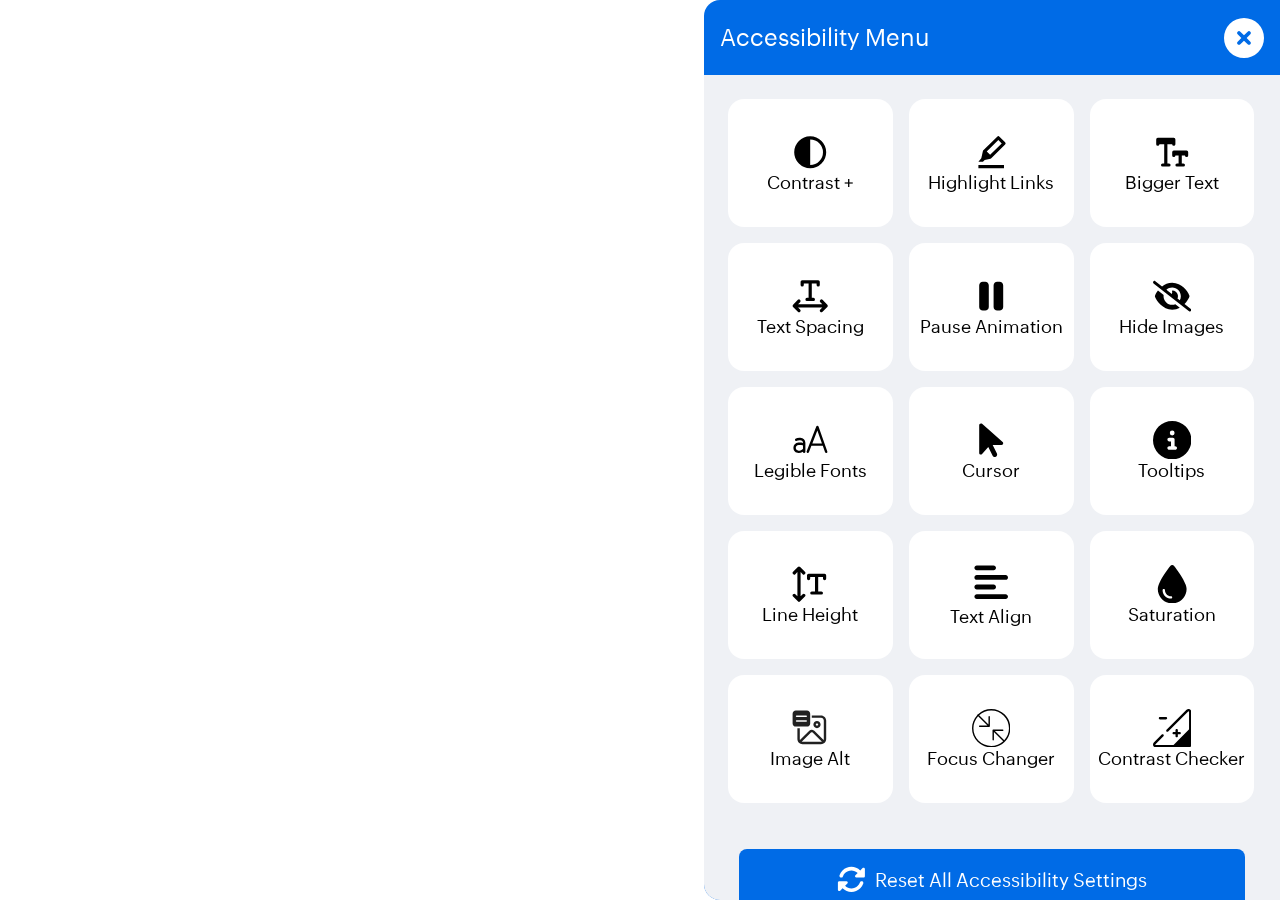
<file: widget-copy.html>
<!DOCTYPE html>
<html lang="en">
  <head>
    <meta charset="UTF-8" />
    <meta name="viewport" content="width=device-width, initial-scale=1.0" />
    <title>Accessibility</title>
    <link rel="stylesheet" href="./styles.css" />
    <link
      rel="stylesheet"
      href="https://fonts.googleapis.com/css2?family=Poppins:wght@400&display=swap"
    />
  </head>
  <body>
    <div class="widget">
      <div class="widget-header">
        <p class="widget-title">Accessibility Menu</p>
        <svg
          id="close-widget"
          xmlns="http://www.w3.org/2000/svg"
          viewBox="0 0 512 512"
        >
          <!--!Font Awesome Free 6.7.2 by @fontawesome - https://fontawesome.com License - https://fontawesome.com/license/free Copyright 2025 Fonticons, Inc.-->
          <path
            d="M256 512A256 256 0 1 0 256 0a256 256 0 1 0 0 512zM175 175c9.4-9.4 24.6-9.4 33.9 0l47 47 47-47c9.4-9.4 24.6-9.4 33.9 0s9.4 24.6 0 33.9l-47 47 47 47c9.4 9.4 9.4 24.6 0 33.9s-24.6 9.4-33.9 0l-47-47-47 47c-9.4 9.4-24.6 9.4-33.9 0s-9.4-24.6 0-33.9l47-47-47-47c-9.4-9.4-9.4-24.6 0-33.9z"
            fill="white"
          />
        </svg>
      </div>

      <div class="main-div">
        <div class="feature" id="contrastChange">
          <svg
            xmlns="http://www.w3.org/2000/svg"
            viewBox="0 0 24 24"
            fill="black"
          >
            <path
              d="M12 2a10 10 0 1 0 10 10A10 10 0 0 0 12 2zm0 18V4a8 8 0 0 1 0 16z"
            />
          </svg>
          <p id="contrastText">Contrast +</p>
        </div>

        <div class="feature" id="highlightLinks">
          <svg
            fill="#000000"
            viewBox="0 0 24 24"
            xmlns="http://www.w3.org/2000/svg"
          >
            <path
              d="m20.707 5.826-3.535-3.533a.999.999 0 0 0-1.408-.006L7.096 10.82a1.01 1.01 0 0 0-.273.488l-1.024 4.437L4 18h2.828l1.142-1.129 3.588-.828c.18-.042.345-.133.477-.262l8.667-8.535a1 1 0 0 0 .005-1.42zm-9.369 7.833-2.121-2.12 7.243-7.131 2.12 2.12-7.242 7.131zM4 20h16v2H4z"
            ></path>
          </svg>
          <p id="highlightText">Highlight Links</p>
        </div>

        <div class="feature" id="biggerText">
          <svg
            viewBox="0 0 24 24"
            fill="none"
            xmlns="http://www.w3.org/2000/svg"
          >
            <g id="SVGRepo_bgCarrier" stroke-width="0"></g>
            <g
              id="SVGRepo_tracerCarrier"
              stroke-linecap="round"
              stroke-linejoin="round"
            ></g>
            <g id="SVGRepo_iconCarrier">
              <path
                d="M8 4V20M17 12V20M6 20H10M15 20H19M13 7V4H3V7M21 14V12H13V14"
                stroke="#000000"
                stroke-width="2"
                stroke-linecap="round"
                stroke-linejoin="round"
              ></path>
            </g>
          </svg>
          <p>Bigger Text</p>
        </div>

        <div class="feature" id="textSpacing">
          <svg
            fill="#000000"
            viewBox="0 0 24 24"
            xmlns="http://www.w3.org/2000/svg"
          >
            <g id="SVGRepo_bgCarrier" stroke-width="0"></g>
            <g
              id="SVGRepo_tracerCarrier"
              stroke-linecap="round"
              stroke-linejoin="round"
            ></g>
            <g id="SVGRepo_iconCarrier">
              <path
                d="M16,5V4H13v9h1a1,1,0,0,1,0,2H10a1,1,0,0,1,0-2h1V4H8V5A1,1,0,0,1,6,5V3A1,1,0,0,1,7,2H17a1,1,0,0,1,1,1V5a1,1,0,0,1-2,0Zm3.707,9.293a1,1,0,0,0-1.414,1.414L19.586,17H4.414l1.293-1.293a1,1,0,0,0-1.414-1.414l-3,3a1,1,0,0,0,0,1.414l3,3a1,1,0,1,0,1.414-1.414L4.414,19H19.586l-1.293,1.293a1,1,0,1,0,1.414,1.414l3-3a1,1,0,0,0,0-1.414Z"
              ></path>
            </g>
          </svg>
          <p id="spacingText">Text Spacing</p>
        </div>

        <div class="feature" id="pauseAnimations">
          <svg xmlns="http://www.w3.org/2000/svg" viewBox="0 0 320 512">
            <path
              d="M48 64C21.5 64 0 85.5 0 112L0 400c0 26.5 21.5 48 48 48l32 0c26.5 0 48-21.5 48-48l0-288c0-26.5-21.5-48-48-48L48 64zm192 0c-26.5 0-48 21.5-48 48l0 288c0 26.5 21.5 48 48 48l32 0c26.5 0 48-21.5 48-48l0-288c0-26.5-21.5-48-48-48l-32 0z"
            />
          </svg>
          <p>Pause Animation</p>
        </div>

        <div class="feature" id="hideImages">
          <svg xmlns="http://www.w3.org/2000/svg" viewBox="0 0 640 512">
            <path
              d="M38.8 5.1C28.4-3.1 13.3-1.2 5.1 9.2S-1.2 34.7 9.2 42.9l592 464c10.4 8.2 25.5 6.3 33.7-4.1s6.3-25.5-4.1-33.7L525.6 386.7c39.6-40.6 66.4-86.1 79.9-118.4c3.3-7.9 3.3-16.7 0-24.6c-14.9-35.7-46.2-87.7-93-131.1C465.5 68.8 400.8 32 320 32c-68.2 0-125 26.3-169.3 60.8L38.8 5.1zM223.1 149.5C248.6 126.2 282.7 112 320 112c79.5 0 144 64.5 144 144c0 24.9-6.3 48.3-17.4 68.7L408 294.5c8.4-19.3 10.6-41.4 4.8-63.3c-11.1-41.5-47.8-69.4-88.6-71.1c-5.8-.2-9.2 6.1-7.4 11.7c2.1 6.4 3.3 13.2 3.3 20.3c0 10.2-2.4 19.8-6.6 28.3l-90.3-70.8zM373 389.9c-16.4 6.5-34.3 10.1-53 10.1c-79.5 0-144-64.5-144-144c0-6.9 .5-13.6 1.4-20.2L83.1 161.5C60.3 191.2 44 220.8 34.5 243.7c-3.3 7.9-3.3 16.7 0 24.6c14.9 35.7 46.2 87.7 93 131.1C174.5 443.2 239.2 480 320 480c47.8 0 89.9-12.9 126.2-32.5L373 389.9z"
            />
          </svg>
          <p>Hide Images</p>
        </div>

        <div class="feature" id="legibleFonts">
          <svg
            viewBox="0 0 24 24"
            fill="none"
            xmlns="http://www.w3.org/2000/svg"
          >
            <g id="SVGRepo_bgCarrier" stroke-width="0"></g>
            <g
              id="SVGRepo_tracerCarrier"
              stroke-linecap="round"
              stroke-linejoin="round"
            ></g>
            <g id="SVGRepo_iconCarrier">
              <path
                d="M16.5106 3.00008C16.8242 3.00452 17.1019 3.20362 17.2068 3.49919L22.7068 18.9992C22.8453 19.3896 22.6411 19.8183 22.2508 19.9568C21.8604 20.0953 21.4317 19.8912 21.2931 19.5008L19.8735 15.5L12.7558 15.5L11.1994 19.5207C11.0499 19.907 10.6155 20.099 10.2292 19.9494C9.84293 19.7999 9.651 19.3655 9.80053 18.9793L15.8005 3.47925C15.9137 3.18678 16.197 2.99563 16.5106 3.00008ZM16.4694 5.90659L13.3364 14L19.3412 14L16.4694 5.90659Z"
              ></path>
              <path
                d="M5.50005 10.5014L5.78725 10.5113C7.74783 10.6088 8.91466 11.7373 8.9955 13.5555L9 13.7604V19.2604C9 19.6401 8.71785 19.9539 8.35177 20.0035L8.25 20.0104C7.8703 20.0104 7.55651 19.7282 7.50685 19.3621L7.5 19.2604L7.49865 19.156C6.51108 19.7214 5.59755 20.0104 4.75 20.0104C2.91158 20.0104 1.5 18.7159 1.5 16.7604C1.5 15.036 2.68843 13.7549 4.6597 13.5158C5.592 13.4028 6.53953 13.4736 7.49853 13.7255C7.4887 12.6184 6.94255 12.0706 5.71275 12.0095C4.75051 11.9616 4.07429 12.0967 3.67825 12.3744C3.33911 12.6123 2.87139 12.5301 2.63357 12.191C2.39576 11.8518 2.47789 11.3841 2.81703 11.1463C3.47484 10.685 4.37072 10.4807 5.50005 10.5014ZM7.499 15.3241L7.19613 15.2338C6.38875 15.0117 5.60483 14.9486 4.8403 15.0413C3.60791 15.1908 3 15.8461 3 16.7967C3 17.8934 3.7124 18.5467 4.75 18.5467C5.43032 18.5467 6.26848 18.2324 7.25129 17.583L7.499 17.4141V15.3241Z"
              ></path>
            </g>
          </svg>
          <p id="legibleText">Legible Fonts</p>
        </div>

        <div class="feature" id="cursorChanger">
          <svg xmlns="http://www.w3.org/2000/svg" viewBox="0 0 320 512">
            <path
              d="M0 55.2L0 426c0 12.2 9.9 22 22 22c6.3 0 12.4-2.7 16.6-7.5L121.2 346l58.1 116.3c7.9 15.8 27.1 22.2 42.9 14.3s22.2-27.1 14.3-42.9L179.8 320l118.1 0c12.2 0 22.1-9.9 22.1-22.1c0-6.3-2.7-12.3-7.4-16.5L38.6 37.9C34.3 34.1 28.9 32 23.2 32C10.4 32 0 42.4 0 55.2z"
            />
          </svg>
          <p id="cursorText">Cursor</p>
        </div>

        <div class="feature" id="toolTip">
          <svg xmlns="http://www.w3.org/2000/svg" viewBox="0 0 512 512">
            <path
              d="M256 512A256 256 0 1 0 256 0a256 256 0 1 0 0 512zM216 336l24 0 0-64-24 0c-13.3 0-24-10.7-24-24s10.7-24 24-24l48 0c13.3 0 24 10.7 24 24l0 88 8 0c13.3 0 24 10.7 24 24s-10.7 24-24 24l-80 0c-13.3 0-24-10.7-24-24s10.7-24 24-24zm40-208a32 32 0 1 1 0 64 32 32 0 1 1 0-64z"
            />
          </svg>
          <p id="cursorText">Tooltips</p>
        </div>

        <div class="feature" id="lineHeight">
          <svg
            fill="#000000"
            viewBox="0 0 24 24"
            xmlns="http://www.w3.org/2000/svg"
          >
            <g id="SVGRepo_bgCarrier" stroke-width="0"></g>
            <g
              id="SVGRepo_tracerCarrier"
              stroke-linecap="round"
              stroke-linejoin="round"
            ></g>
            <g id="SVGRepo_iconCarrier">
              <path
                d="M22,6.5v2a1,1,0,0,1-2,0v-1H17v9h2a1,1,0,0,1,0,2H13a1,1,0,0,1,0-2h2v-9H12v1a1,1,0,0,1-2,0v-2a1,1,0,0,1,1-1H21A1,1,0,0,1,22,6.5ZM7.293,5.707A1,1,0,0,0,8.707,4.293l-3-3a1,1,0,0,0-1.414,0l-3,3A1,1,0,0,0,2.707,5.707L4,4.414V19.586L2.707,18.293a1,1,0,0,0-1.414,1.414l3,3a1,1,0,0,0,1.414,0l3-3a1,1,0,0,0-1.414-1.414L6,19.586V4.414Z"
              ></path>
            </g>
          </svg>
          <p id="lineHeightText">Line Height</p>
        </div>

        <div class="feature" id="alignmentChange">
          <div id="alignmentIcon">
            <svg xmlns="http://www.w3.org/2000/svg" viewBox="0 0 448 512">
              <path
                d="M288 64c0 17.7-14.3 32-32 32L32 96C14.3 96 0 81.7 0 64S14.3 32 32 32l224 0c17.7 0 32 14.3 32 32zm0 256c0 17.7-14.3 32-32 32L32 352c-17.7 0-32-14.3-32-32s14.3-32 32-32l224 0c17.7 0 32 14.3 32 32zM0 192c0-17.7 14.3-32 32-32l384 0c17.7 0 32 14.3 32 32s-14.3 32-32 32L32 224c-17.7 0-32-14.3-32-32zM448 448c0 17.7-14.3 32-32 32L32 480c-17.7 0-32-14.3-32-32s14.3-32 32-32l384 0c17.7 0 32 14.3 32 32z"
              />
            </svg>
          </div>
          <p id="alignText">Text Align</p>
        </div>

        <div class="feature" id="saturationChange">
          <svg xmlns="http://www.w3.org/2000/svg" viewBox="0 0 384 512">
            <path
              d="M192 512C86 512 0 426 0 320C0 228.8 130.2 57.7 166.6 11.7C172.6 4.2 181.5 0 191.1 0l1.8 0c9.6 0 18.5 4.2 24.5 11.7C253.8 57.7 384 228.8 384 320c0 106-86 192-192 192zM96 336c0-8.8-7.2-16-16-16s-16 7.2-16 16c0 61.9 50.1 112 112 112c8.8 0 16-7.2 16-16s-7.2-16-16-16c-44.2 0-80-35.8-80-80z"
            />
          </svg>
          <p id="saturationText">Saturation</p>
        </div>

        <div class="feature" id="imageAlt">
          <svg
            viewBox="0 0 24 24"
            fill="none"
            xmlns="http://www.w3.org/2000/svg"
          >
            <g id="SVGRepo_bgCarrier" stroke-width="0"></g>
            <g
              id="SVGRepo_tracerCarrier"
              stroke-linecap="round"
              stroke-linejoin="round"
            ></g>
            <g id="SVGRepo_iconCarrier">
              <path
                d="M1 3C1 1.89543 1.89543 1 3 1H10C11.1046 1 12 1.89543 12 3V9C12 10.1046 11.1046 11 10 11H3C1.89543 11 1 10.1046 1 9V3ZM3.5 4C3.22386 4 3 4.22386 3 4.5C3 4.77614 3.22386 5 3.5 5H9.5C9.77614 5 10 4.77614 10 4.5C10 4.22386 9.77614 4 9.5 4H3.5ZM3.5 7C3.22386 7 3 7.22386 3 7.5C3 7.77614 3.22386 8 3.5 8H9.5C9.77614 8 10 7.77614 10 7.5C10 7.22386 9.77614 7 9.5 7H3.5Z"
                fill="#212121"
              ></path>
              <path
                d="M4 12H5.5V18.75C5.5 18.9584 5.53643 19.1583 5.60326 19.3437L11.4258 13.643C12.2589 12.8273 13.5675 12.7885 14.4458 13.5266L14.5742 13.6431L20.3964 19.3447C20.4634 19.159 20.5 18.9588 20.5 18.75V7.25C20.5 6.2835 19.7165 5.5 18.75 5.5H13V4H18.75C20.5449 4 22 5.45507 22 7.25V18.75C22 20.5449 20.5449 22 18.75 22H7.25C5.45507 22 4 20.5449 4 18.75V12ZM19.3305 20.4014L13.5247 14.7148C13.2596 14.4553 12.8501 14.4316 12.5588 14.644L12.4752 14.7148L6.66845 20.4011C6.8504 20.4651 7.04613 20.5 7.25 20.5H18.75C18.9535 20.5 19.1489 20.4653 19.3305 20.4014Z"
                fill="#212121"
              ></path>
              <path
                d="M16.2521 7.5C17.4959 7.5 18.5042 8.50831 18.5042 9.75212C18.5042 10.9959 17.4959 12.0042 16.2521 12.0042C15.0083 12.0042 14 10.9959 14 9.75212C14 8.50831 15.0083 7.5 16.2521 7.5ZM16.2521 9C15.8367 9 15.5 9.33673 15.5 9.75212C15.5 10.1675 15.8367 10.5042 16.2521 10.5042C16.6675 10.5042 17.0042 10.1675 17.0042 9.75212C17.0042 9.33673 16.6675 9 16.2521 9Z"
                fill="#212121"
              ></path>
            </g>
          </svg>
          <p id="saturationText">Image Alt</p>
        </div>

        <div class="feature" id="focusChanger">
          <svg
            fill="#000000"
            height="200px"
            width="200px"
            version="1.1"
            id="Capa_1"
            xmlns="http://www.w3.org/2000/svg"
            xmlns:xlink="http://www.w3.org/1999/xlink"
            viewBox="0 0 54 54"
            xml:space="preserve"
          >
            <g id="SVGRepo_bgCarrier" stroke-width="0"></g>
            <g
              id="SVGRepo_tracerCarrier"
              stroke-linecap="round"
              stroke-linejoin="round"
            ></g>
            <g id="SVGRepo_iconCarrier">
              <g>
                <path
                  d="M46.092,7.908C40.992,2.809,34.212,0,27,0C20.123,0,13.642,2.559,8.632,7.218L8.615,7.201L7.201,8.615l0.018,0.018 c-9.827,10.574-9.601,27.168,0.689,37.459C13.008,51.191,19.788,54,27,54c6.877,0,13.358-2.559,18.367-7.218l0.018,0.018 l1.414-1.414l-0.018-0.018C56.608,34.793,56.382,18.198,46.092,7.908z M27,52c-6.678,0-12.956-2.601-17.678-7.322 c-9.51-9.511-9.736-24.837-0.689-34.631l13.132,13.132H10.73c-0.553,0-1,0.448-1,1s0.447,1,1,1h13.449c0.553,0,1-0.448,1-1v-13.45 c0-0.552-0.447-1-1-1s-1,0.448-1,1v11.035L10.047,8.632C14.677,4.351,20.657,2,27,2c6.678,0,12.956,2.601,17.678,7.322 c9.51,9.51,9.736,24.837,0.689,34.631L32.234,30.821h11.036c0.553,0,1-0.448,1-1s-0.447-1-1-1H29.821c-0.553,0-1,0.448-1,1v13.45 c0,0.552,0.447,1,1,1s1-0.448,1-1V32.236l13.132,13.132C39.323,49.65,33.343,52,27,52z"
                ></path>
              </g>
            </g>
          </svg>
          <p id="saturationText">Focus Changer</p>
        </div>

        <div class="feature" id="contrastChecker">
          <svg height="200px" width="200px" version="1.1" id="Layer_1" xmlns="http://www.w3.org/2000/svg" xmlns:xlink="http://www.w3.org/1999/xlink" viewBox="0 0 512 512" xml:space="preserve" fill="#000000"><g id="SVGRepo_bgCarrier" stroke-width="0"></g><g id="SVGRepo_tracerCarrier" stroke-linecap="round" stroke-linejoin="round"></g><g id="SVGRepo_iconCarrier"> <path style="fill:#000000;" d="M474.038,512H37.978c-15.408,0-29.174-9.198-35.07-23.433s-2.667-30.473,8.228-41.368 l105.755-105.755c6.099-6.097,15.982-6.097,22.082,0c6.097,6.099,6.097,15.984,0,22.082L33.219,469.281 c-2.767,2.767-2.103,5.785-1.46,7.337c0.643,1.552,2.306,4.156,6.219,4.156h436.06c3.713,0,6.734-3.02,6.734-6.733V37.979 c0-3.914-2.604-5.577-4.156-6.219c-1.547-0.643-4.567-1.308-7.335,1.46L202.227,300.27c-6.099,6.097-15.982,6.097-22.082,0 c-6.097-6.097-6.097-15.984,0-22.081L447.198,11.137C458.093,0.24,474.33-2.987,488.567,2.909C502.802,8.804,512,22.571,512,37.979 V474.04C512,494.97,494.97,512,474.038,512z"></path> <path style="fill:#000000;" d="M462.453,312.21L278.276,496.386h120.065h75.697c12.341,0,22.346-10.004,22.346-22.346V278.278 L462.453,312.21z"></path> <g> <path style="fill:#000000;" d="M474.038,512H278.276c-6.316,0-12.009-3.805-14.426-9.638c-2.415-5.835-1.079-12.55,3.385-17.016 l218.108-218.108c4.466-4.464,11.181-5.804,17.016-3.384c5.833,2.417,9.638,8.11,9.638,14.426v195.762 C512,494.97,494.97,512,474.038,512z M315.973,480.772h158.065c3.713,0,6.734-3.02,6.734-6.733V315.973L315.973,480.772z"></path> <path style="fill:#000000;" d="M315.748,378.005c-8.622,0-15.614-6.99-15.614-15.614v-79.789c0-8.623,6.992-15.614,15.614-15.614 s15.614,6.99,15.614,15.614v79.789C331.362,371.014,324.371,378.005,315.748,378.005z"></path> <path style="fill:#000000;" d="M355.642,338.11h-79.789c-8.622,0-15.614-6.99-15.614-15.614c0-8.623,6.992-15.614,15.614-15.614 h79.789c8.622,0,15.614,6.99,15.614,15.614C371.256,331.12,364.264,338.11,355.642,338.11z"></path> <path style="fill:#000000;" d="M172.775,138.62H92.985c-8.622,0-15.614-6.99-15.614-15.614s6.992-15.614,15.614-15.614h79.789 c8.622,0,15.614,6.99,15.614,15.614S181.397,138.62,172.775,138.62z"></path> </g> </g></svg>
          <p id="saturationText">Contrast Checker</p>
        </div>
        <div class="resetButton" id="resetSettings">
          <svg xmlns="http://www.w3.org/2000/svg" viewBox="0 0 512 512">
            <path
              d="M142.9 142.9c-17.5 17.5-30.1 38-37.8 59.8c-5.9 16.7-24.2 25.4-40.8 19.5s-25.4-24.2-19.5-40.8C55.6 150.7 73.2 122 97.6 97.6c87.2-87.2 228.3-87.5 315.8-1L455 55c6.9-6.9 17.2-8.9 26.2-5.2s14.8 12.5 14.8 22.2l0 128c0 13.3-10.7 24-24 24l-8.4 0c0 0 0 0 0 0L344 224c-9.7 0-18.5-5.8-22.2-14.8s-1.7-19.3 5.2-26.2l41.1-41.1c-62.6-61.5-163.1-61.2-225.3 1zM16 312c0-13.3 10.7-24 24-24l7.6 0 .7 0L168 288c9.7 0 18.5 5.8 22.2 14.8s1.7 19.3-5.2 26.2l-41.1 41.1c62.6 61.5 163.1 61.2 225.3-1c17.5-17.5 30.1-38 37.8-59.8c5.9-16.7 24.2-25.4 40.8-19.5s25.4 24.2 19.5 40.8c-10.8 30.6-28.4 59.3-52.9 83.8c-87.2 87.2-228.3 87.5-315.8 1L57 457c-6.9 6.9-17.2 8.9-26.2 5.2S16 449.7 16 440l0-119.6 0-.7 0-7.6z"
            />
          </svg>
          <p>Reset All Accessibility Settings</p>
        </div>
      </div>
    </div>
    <div class="widget2">
      <div class="widget-header">
        <svg
          xmlns="http://www.w3.org/2000/svg"
          viewBox="0 0 448 512"
          id="close-image-alt"
        >
          <!--!Font Awesome Free 6.7.2 by @fontawesome - https://fontawesome.com License - https://fontawesome.com/license/free Copyright 2025 Fonticons, Inc.-->
          <path
            d="M9.4 233.4c-12.5 12.5-12.5 32.8 0 45.3l160 160c12.5 12.5 32.8 12.5 45.3 0s12.5-32.8 0-45.3L109.2 288 416 288c17.7 0 32-14.3 32-32s-14.3-32-32-32l-306.7 0L214.6 118.6c12.5-12.5 12.5-32.8 0-45.3s-32.8-12.5-45.3 0l-160 160z"
          />
        </svg>
        <p class="widget-title">Image Alt</p>
        <svg
          id="close-widget2"
          xmlns="http://www.w3.org/2000/svg"
          viewBox="0 0 512 512"
        >
          <!--!Font Awesome Free 6.7.2 by @fontawesome - https://fontawesome.com License - https://fontawesome.com/license/free Copyright 2025 Fonticons, Inc.-->
          <path
            d="M256 512A256 256 0 1 0 256 0a256 256 0 1 0 0 512zM175 175c9.4-9.4 24.6-9.4 33.9 0l47 47 47-47c9.4-9.4 24.6-9.4 33.9 0s9.4 24.6 0 33.9l-47 47 47 47c9.4 9.4 9.4 24.6 0 33.9s-24.6 9.4-33.9 0l-47-47-47 47c-9.4 9.4-24.6 9.4-33.9 0s-9.4-24.6 0-33.9l47-47-47-47c-9.4-9.4-9.4-24.6 0-33.9z"
            fill="white"
          />
        </svg>
      </div>
      <div class="main-div"></div>
    </div>
    <script src="./scripts.js" type="module"></script>
  </body>
</html>
</file>
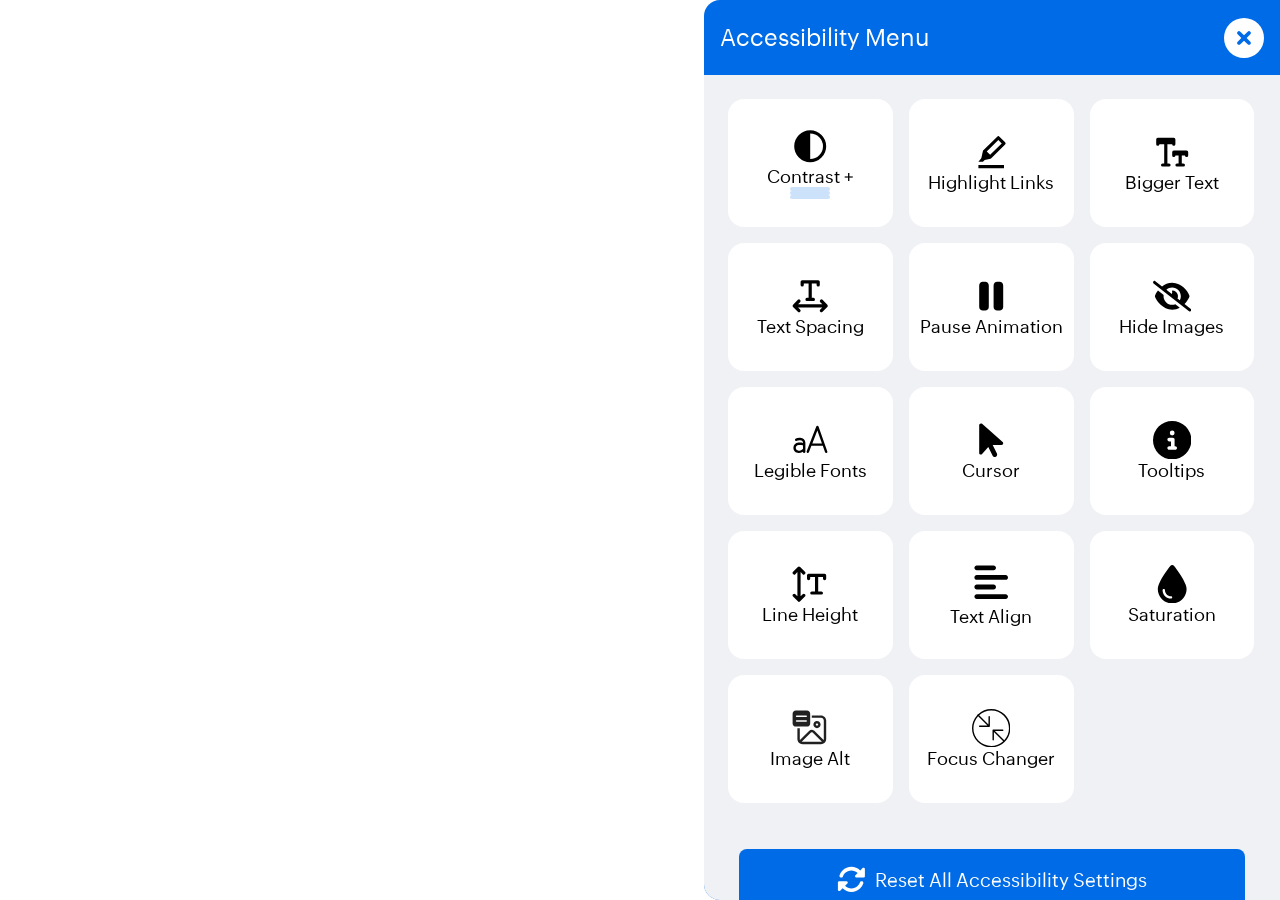
<file: widget.html>
<!DOCTYPE html>
<html lang="en">
  <head>
    <meta charset="UTF-8" />
    <meta name="viewport" content="width=device-width, initial-scale=1.0" />
    <title>Accessibility</title>
    <link rel="stylesheet" href="./styles.css" />
    <link href="https://fonts.googleapis.com/css2?family=Lato:ital,wght@0,100;0,300;0,400;0,700;0,900;1,100;1,300;1,400;1,700;1,900&display=swap" rel="stylesheet">
  </head>
  <body>
    <div class="widget">
      <div class="widget-header">
        <p class="widget-title">Accessibility Menu</p>
        <svg
          id="close-widget"
          xmlns="http://www.w3.org/2000/svg"
          viewBox="0 0 512 512"
        >
          <!--!Font Awesome Free 6.7.2 by @fontawesome - https://fontawesome.com License - https://fontawesome.com/license/free Copyright 2025 Fonticons, Inc.-->
          <path
            d="M256 512A256 256 0 1 0 256 0a256 256 0 1 0 0 512zM175 175c9.4-9.4 24.6-9.4 33.9 0l47 47 47-47c9.4-9.4 24.6-9.4 33.9 0s9.4 24.6 0 33.9l-47 47 47 47c9.4 9.4 9.4 24.6 0 33.9s-24.6 9.4-33.9 0l-47-47-47 47c-9.4 9.4-24.6 9.4-33.9 0s-9.4-24.6 0-33.9l47-47-47-47c-9.4-9.4-9.4-24.6 0-33.9z"
            fill="white"
          />
        </svg>
      </div>

      <div class="main-div">
        <div class="feature" id="contrastChange">
          <svg
            xmlns="http://www.w3.org/2000/svg"
            viewBox="0 0 24 24"
            fill="black"
          >
            <path
              d="M12 2a10 10 0 1 0 10 10A10 10 0 0 0 12 2zm0 18V4a8 8 0 0 1 0 16z"
            />
          </svg>
          <p id="contrastText">Contrast +</p>
          <div id="option1" class="option"></div>
          <div id="option2" class="option"></div>
          <div id="option3" class="option"></div>
        </div>

        <div class="feature" id="highlightLinks">
          <svg
            fill="#000000"
            viewBox="0 0 24 24"
            xmlns="http://www.w3.org/2000/svg"
          >
            <path
              d="m20.707 5.826-3.535-3.533a.999.999 0 0 0-1.408-.006L7.096 10.82a1.01 1.01 0 0 0-.273.488l-1.024 4.437L4 18h2.828l1.142-1.129 3.588-.828c.18-.042.345-.133.477-.262l8.667-8.535a1 1 0 0 0 .005-1.42zm-9.369 7.833-2.121-2.12 7.243-7.131 2.12 2.12-7.242 7.131zM4 20h16v2H4z"
            ></path>
          </svg>
          <p id="highlightText">Highlight Links</p>
        </div>

        <div class="feature" id="biggerText">
          <svg
            viewBox="0 0 24 24"
            fill="none"
            xmlns="http://www.w3.org/2000/svg"
          >
            <g id="SVGRepo_bgCarrier" stroke-width="0"></g>
            <g
              id="SVGRepo_tracerCarrier"
              stroke-linecap="round"
              stroke-linejoin="round"
            ></g>
            <g id="SVGRepo_iconCarrier">
              <path
                d="M8 4V20M17 12V20M6 20H10M15 20H19M13 7V4H3V7M21 14V12H13V14"
                stroke="#000000"
                stroke-width="2"
                stroke-linecap="round"
                stroke-linejoin="round"
              ></path>
            </g>
          </svg>
          <p>Bigger Text</p>
        </div>

        <div class="feature" id="textSpacing">
          <svg
            fill="#000000"
            viewBox="0 0 24 24"
            xmlns="http://www.w3.org/2000/svg"
          >
            <g id="SVGRepo_bgCarrier" stroke-width="0"></g>
            <g
              id="SVGRepo_tracerCarrier"
              stroke-linecap="round"
              stroke-linejoin="round"
            ></g>
            <g id="SVGRepo_iconCarrier">
              <path
                d="M16,5V4H13v9h1a1,1,0,0,1,0,2H10a1,1,0,0,1,0-2h1V4H8V5A1,1,0,0,1,6,5V3A1,1,0,0,1,7,2H17a1,1,0,0,1,1,1V5a1,1,0,0,1-2,0Zm3.707,9.293a1,1,0,0,0-1.414,1.414L19.586,17H4.414l1.293-1.293a1,1,0,0,0-1.414-1.414l-3,3a1,1,0,0,0,0,1.414l3,3a1,1,0,1,0,1.414-1.414L4.414,19H19.586l-1.293,1.293a1,1,0,1,0,1.414,1.414l3-3a1,1,0,0,0,0-1.414Z"
              ></path>
            </g>
          </svg>
          <p id="spacingText">Text Spacing</p>
        </div>

        <div class="feature" id="pauseAnimations">
          <svg xmlns="http://www.w3.org/2000/svg" viewBox="0 0 320 512">
            <path
              d="M48 64C21.5 64 0 85.5 0 112L0 400c0 26.5 21.5 48 48 48l32 0c26.5 0 48-21.5 48-48l0-288c0-26.5-21.5-48-48-48L48 64zm192 0c-26.5 0-48 21.5-48 48l0 288c0 26.5 21.5 48 48 48l32 0c26.5 0 48-21.5 48-48l0-288c0-26.5-21.5-48-48-48l-32 0z"
            />
          </svg>
          <p>Pause Animation</p>
        </div>

        <div class="feature" id="hideImages">
          <svg xmlns="http://www.w3.org/2000/svg" viewBox="0 0 640 512">
            <path
              d="M38.8 5.1C28.4-3.1 13.3-1.2 5.1 9.2S-1.2 34.7 9.2 42.9l592 464c10.4 8.2 25.5 6.3 33.7-4.1s6.3-25.5-4.1-33.7L525.6 386.7c39.6-40.6 66.4-86.1 79.9-118.4c3.3-7.9 3.3-16.7 0-24.6c-14.9-35.7-46.2-87.7-93-131.1C465.5 68.8 400.8 32 320 32c-68.2 0-125 26.3-169.3 60.8L38.8 5.1zM223.1 149.5C248.6 126.2 282.7 112 320 112c79.5 0 144 64.5 144 144c0 24.9-6.3 48.3-17.4 68.7L408 294.5c8.4-19.3 10.6-41.4 4.8-63.3c-11.1-41.5-47.8-69.4-88.6-71.1c-5.8-.2-9.2 6.1-7.4 11.7c2.1 6.4 3.3 13.2 3.3 20.3c0 10.2-2.4 19.8-6.6 28.3l-90.3-70.8zM373 389.9c-16.4 6.5-34.3 10.1-53 10.1c-79.5 0-144-64.5-144-144c0-6.9 .5-13.6 1.4-20.2L83.1 161.5C60.3 191.2 44 220.8 34.5 243.7c-3.3 7.9-3.3 16.7 0 24.6c14.9 35.7 46.2 87.7 93 131.1C174.5 443.2 239.2 480 320 480c47.8 0 89.9-12.9 126.2-32.5L373 389.9z"
            />
          </svg>
          <p>Hide Images</p>
        </div>

        <div class="feature" id="legibleFonts">
          <svg
            viewBox="0 0 24 24"
            fill="none"
            xmlns="http://www.w3.org/2000/svg"
          >
            <g id="SVGRepo_bgCarrier" stroke-width="0"></g>
            <g
              id="SVGRepo_tracerCarrier"
              stroke-linecap="round"
              stroke-linejoin="round"
            ></g>
            <g id="SVGRepo_iconCarrier">
              <path
                d="M16.5106 3.00008C16.8242 3.00452 17.1019 3.20362 17.2068 3.49919L22.7068 18.9992C22.8453 19.3896 22.6411 19.8183 22.2508 19.9568C21.8604 20.0953 21.4317 19.8912 21.2931 19.5008L19.8735 15.5L12.7558 15.5L11.1994 19.5207C11.0499 19.907 10.6155 20.099 10.2292 19.9494C9.84293 19.7999 9.651 19.3655 9.80053 18.9793L15.8005 3.47925C15.9137 3.18678 16.197 2.99563 16.5106 3.00008ZM16.4694 5.90659L13.3364 14L19.3412 14L16.4694 5.90659Z"
              ></path>
              <path
                d="M5.50005 10.5014L5.78725 10.5113C7.74783 10.6088 8.91466 11.7373 8.9955 13.5555L9 13.7604V19.2604C9 19.6401 8.71785 19.9539 8.35177 20.0035L8.25 20.0104C7.8703 20.0104 7.55651 19.7282 7.50685 19.3621L7.5 19.2604L7.49865 19.156C6.51108 19.7214 5.59755 20.0104 4.75 20.0104C2.91158 20.0104 1.5 18.7159 1.5 16.7604C1.5 15.036 2.68843 13.7549 4.6597 13.5158C5.592 13.4028 6.53953 13.4736 7.49853 13.7255C7.4887 12.6184 6.94255 12.0706 5.71275 12.0095C4.75051 11.9616 4.07429 12.0967 3.67825 12.3744C3.33911 12.6123 2.87139 12.5301 2.63357 12.191C2.39576 11.8518 2.47789 11.3841 2.81703 11.1463C3.47484 10.685 4.37072 10.4807 5.50005 10.5014ZM7.499 15.3241L7.19613 15.2338C6.38875 15.0117 5.60483 14.9486 4.8403 15.0413C3.60791 15.1908 3 15.8461 3 16.7967C3 17.8934 3.7124 18.5467 4.75 18.5467C5.43032 18.5467 6.26848 18.2324 7.25129 17.583L7.499 17.4141V15.3241Z"
              ></path>
            </g>
          </svg>
          <p id="legibleText">Legible Fonts</p>
        </div>

        <div class="feature" id="cursorChanger">
          <svg xmlns="http://www.w3.org/2000/svg" viewBox="0 0 320 512">
            <path
              d="M0 55.2L0 426c0 12.2 9.9 22 22 22c6.3 0 12.4-2.7 16.6-7.5L121.2 346l58.1 116.3c7.9 15.8 27.1 22.2 42.9 14.3s22.2-27.1 14.3-42.9L179.8 320l118.1 0c12.2 0 22.1-9.9 22.1-22.1c0-6.3-2.7-12.3-7.4-16.5L38.6 37.9C34.3 34.1 28.9 32 23.2 32C10.4 32 0 42.4 0 55.2z"
            />
          </svg>
          <p id="cursorText">Cursor</p>
        </div>

        <div class="feature" id="toolTip">
          <svg xmlns="http://www.w3.org/2000/svg" viewBox="0 0 512 512">
            <path
              d="M256 512A256 256 0 1 0 256 0a256 256 0 1 0 0 512zM216 336l24 0 0-64-24 0c-13.3 0-24-10.7-24-24s10.7-24 24-24l48 0c13.3 0 24 10.7 24 24l0 88 8 0c13.3 0 24 10.7 24 24s-10.7 24-24 24l-80 0c-13.3 0-24-10.7-24-24s10.7-24 24-24zm40-208a32 32 0 1 1 0 64 32 32 0 1 1 0-64z"
            />
          </svg>
          <p id="cursorText">Tooltips</p>
        </div>

        <div class="feature" id="lineHeight">
          <svg
            fill="#000000"
            viewBox="0 0 24 24"
            xmlns="http://www.w3.org/2000/svg"
          >
            <g id="SVGRepo_bgCarrier" stroke-width="0"></g>
            <g
              id="SVGRepo_tracerCarrier"
              stroke-linecap="round"
              stroke-linejoin="round"
            ></g>
            <g id="SVGRepo_iconCarrier">
              <path
                d="M22,6.5v2a1,1,0,0,1-2,0v-1H17v9h2a1,1,0,0,1,0,2H13a1,1,0,0,1,0-2h2v-9H12v1a1,1,0,0,1-2,0v-2a1,1,0,0,1,1-1H21A1,1,0,0,1,22,6.5ZM7.293,5.707A1,1,0,0,0,8.707,4.293l-3-3a1,1,0,0,0-1.414,0l-3,3A1,1,0,0,0,2.707,5.707L4,4.414V19.586L2.707,18.293a1,1,0,0,0-1.414,1.414l3,3a1,1,0,0,0,1.414,0l3-3a1,1,0,0,0-1.414-1.414L6,19.586V4.414Z"
              ></path>
            </g>
          </svg>
          <p id="lineHeightText">Line Height</p>
        </div>

        <div class="feature" id="alignmentChange">
          <div id="alignmentIcon">
            <svg xmlns="http://www.w3.org/2000/svg" viewBox="0 0 448 512">
              <path
                d="M288 64c0 17.7-14.3 32-32 32L32 96C14.3 96 0 81.7 0 64S14.3 32 32 32l224 0c17.7 0 32 14.3 32 32zm0 256c0 17.7-14.3 32-32 32L32 352c-17.7 0-32-14.3-32-32s14.3-32 32-32l224 0c17.7 0 32 14.3 32 32zM0 192c0-17.7 14.3-32 32-32l384 0c17.7 0 32 14.3 32 32s-14.3 32-32 32L32 224c-17.7 0-32-14.3-32-32zM448 448c0 17.7-14.3 32-32 32L32 480c-17.7 0-32-14.3-32-32s14.3-32 32-32l384 0c17.7 0 32 14.3 32 32z"
              />
            </svg>
          </div>
          <p id="alignText">Text Align</p>
        </div>

        <div class="feature" id="saturationChange">
          <svg xmlns="http://www.w3.org/2000/svg" viewBox="0 0 384 512">
            <path
              d="M192 512C86 512 0 426 0 320C0 228.8 130.2 57.7 166.6 11.7C172.6 4.2 181.5 0 191.1 0l1.8 0c9.6 0 18.5 4.2 24.5 11.7C253.8 57.7 384 228.8 384 320c0 106-86 192-192 192zM96 336c0-8.8-7.2-16-16-16s-16 7.2-16 16c0 61.9 50.1 112 112 112c8.8 0 16-7.2 16-16s-7.2-16-16-16c-44.2 0-80-35.8-80-80z"
            />
          </svg>
          <p id="saturationText">Saturation</p>
        </div>

        <div class="feature" id="imageAlt">
          <svg
            viewBox="0 0 24 24"
            fill="none"
            xmlns="http://www.w3.org/2000/svg"
          >
            <g id="SVGRepo_bgCarrier" stroke-width="0"></g>
            <g
              id="SVGRepo_tracerCarrier"
              stroke-linecap="round"
              stroke-linejoin="round"
            ></g>
            <g id="SVGRepo_iconCarrier">
              <path
                d="M1 3C1 1.89543 1.89543 1 3 1H10C11.1046 1 12 1.89543 12 3V9C12 10.1046 11.1046 11 10 11H3C1.89543 11 1 10.1046 1 9V3ZM3.5 4C3.22386 4 3 4.22386 3 4.5C3 4.77614 3.22386 5 3.5 5H9.5C9.77614 5 10 4.77614 10 4.5C10 4.22386 9.77614 4 9.5 4H3.5ZM3.5 7C3.22386 7 3 7.22386 3 7.5C3 7.77614 3.22386 8 3.5 8H9.5C9.77614 8 10 7.77614 10 7.5C10 7.22386 9.77614 7 9.5 7H3.5Z"
                fill="#212121"
              ></path>
              <path
                d="M4 12H5.5V18.75C5.5 18.9584 5.53643 19.1583 5.60326 19.3437L11.4258 13.643C12.2589 12.8273 13.5675 12.7885 14.4458 13.5266L14.5742 13.6431L20.3964 19.3447C20.4634 19.159 20.5 18.9588 20.5 18.75V7.25C20.5 6.2835 19.7165 5.5 18.75 5.5H13V4H18.75C20.5449 4 22 5.45507 22 7.25V18.75C22 20.5449 20.5449 22 18.75 22H7.25C5.45507 22 4 20.5449 4 18.75V12ZM19.3305 20.4014L13.5247 14.7148C13.2596 14.4553 12.8501 14.4316 12.5588 14.644L12.4752 14.7148L6.66845 20.4011C6.8504 20.4651 7.04613 20.5 7.25 20.5H18.75C18.9535 20.5 19.1489 20.4653 19.3305 20.4014Z"
                fill="#212121"
              ></path>
              <path
                d="M16.2521 7.5C17.4959 7.5 18.5042 8.50831 18.5042 9.75212C18.5042 10.9959 17.4959 12.0042 16.2521 12.0042C15.0083 12.0042 14 10.9959 14 9.75212C14 8.50831 15.0083 7.5 16.2521 7.5ZM16.2521 9C15.8367 9 15.5 9.33673 15.5 9.75212C15.5 10.1675 15.8367 10.5042 16.2521 10.5042C16.6675 10.5042 17.0042 10.1675 17.0042 9.75212C17.0042 9.33673 16.6675 9 16.2521 9Z"
                fill="#212121"
              ></path>
            </g>
          </svg>
          <p id="saturationText">Image Alt</p>
        </div>

        <div class="feature" id="focusChanger">
          <svg
            fill="#000000"
            height="200px"
            width="200px"
            version="1.1"
            id="Capa_1"
            xmlns="http://www.w3.org/2000/svg"
            xmlns:xlink="http://www.w3.org/1999/xlink"
            viewBox="0 0 54 54"
            xml:space="preserve"
          >
            <g id="SVGRepo_bgCarrier" stroke-width="0"></g>
            <g
              id="SVGRepo_tracerCarrier"
              stroke-linecap="round"
              stroke-linejoin="round"
            ></g>
            <g id="SVGRepo_iconCarrier">
              <g>
                <path
                  d="M46.092,7.908C40.992,2.809,34.212,0,27,0C20.123,0,13.642,2.559,8.632,7.218L8.615,7.201L7.201,8.615l0.018,0.018 c-9.827,10.574-9.601,27.168,0.689,37.459C13.008,51.191,19.788,54,27,54c6.877,0,13.358-2.559,18.367-7.218l0.018,0.018 l1.414-1.414l-0.018-0.018C56.608,34.793,56.382,18.198,46.092,7.908z M27,52c-6.678,0-12.956-2.601-17.678-7.322 c-9.51-9.511-9.736-24.837-0.689-34.631l13.132,13.132H10.73c-0.553,0-1,0.448-1,1s0.447,1,1,1h13.449c0.553,0,1-0.448,1-1v-13.45 c0-0.552-0.447-1-1-1s-1,0.448-1,1v11.035L10.047,8.632C14.677,4.351,20.657,2,27,2c6.678,0,12.956,2.601,17.678,7.322 c9.51,9.51,9.736,24.837,0.689,34.631L32.234,30.821h11.036c0.553,0,1-0.448,1-1s-0.447-1-1-1H29.821c-0.553,0-1,0.448-1,1v13.45 c0,0.552,0.447,1,1,1s1-0.448,1-1V32.236l13.132,13.132C39.323,49.65,33.343,52,27,52z"
                ></path>
              </g>
            </g>
          </svg>
          <p id="saturationText">Focus Changer</p>
        </div>
        <div class="resetButton" id="resetSettings">
          <svg xmlns="http://www.w3.org/2000/svg" viewBox="0 0 512 512">
            <path
              d="M142.9 142.9c-17.5 17.5-30.1 38-37.8 59.8c-5.9 16.7-24.2 25.4-40.8 19.5s-25.4-24.2-19.5-40.8C55.6 150.7 73.2 122 97.6 97.6c87.2-87.2 228.3-87.5 315.8-1L455 55c6.9-6.9 17.2-8.9 26.2-5.2s14.8 12.5 14.8 22.2l0 128c0 13.3-10.7 24-24 24l-8.4 0c0 0 0 0 0 0L344 224c-9.7 0-18.5-5.8-22.2-14.8s-1.7-19.3 5.2-26.2l41.1-41.1c-62.6-61.5-163.1-61.2-225.3 1zM16 312c0-13.3 10.7-24 24-24l7.6 0 .7 0L168 288c9.7 0 18.5 5.8 22.2 14.8s1.7 19.3-5.2 26.2l-41.1 41.1c62.6 61.5 163.1 61.2 225.3-1c17.5-17.5 30.1-38 37.8-59.8c5.9-16.7 24.2-25.4 40.8-19.5s25.4 24.2 19.5 40.8c-10.8 30.6-28.4 59.3-52.9 83.8c-87.2 87.2-228.3 87.5-315.8 1L57 457c-6.9 6.9-17.2 8.9-26.2 5.2S16 449.7 16 440l0-119.6 0-.7 0-7.6z"
            />
          </svg>
          <p>Reset All Accessibility Settings</p>
        </div>
      </div>
    </div>
    <script src="./scripts.js" type="module"></script>
  </body>
</html>
</file>
<file: styles.css>
@font-face {
  font-family: Puvi;
  src: url("Zoho-Puvi-Regular.ttf");
}

:root {
  --widget-color-1: rgb(231, 67, 68);
  --widget-color-2: rgb(32, 162, 92);
  --widget-color-3: rgb(55, 124, 186);
  --widget-color-4: rgb(251, 186, 52);
}

body {
  font-family: Puvi;
  margin: 0;
  padding: 0;
}

.widget,
.widget2,.widget3 {
  position: fixed;
  background-color: #006be6;
  width: 36em;
  height: 100vh;
  right: 0;
  top: 0;
  font-weight: 400;
  font-style: normal;
  opacity: 1;
  display: block;
  overflow-y: auto;
  border-radius: 16px 0 0 16px;
  z-index: 9999;
  scrollbar-width: none;
}

.widget-title {
  color: white;
  font-size: 1.5rem;
}

.main-div {
  background-color: #eff1f5;
  /* border-radius: 16px 0 0 16px; */
  width: 100%;
  height: 92.9vh;
  display: flex;
  flex-wrap: wrap;
  overflow-y: auto;
  padding: 1em;
  /* gap: 0.5em; */
  box-sizing: border-box;
  /* scrollbar-width: none; */
  /* text-align: center; */
  /* justify-content:center; */
}


.feature {
  position: relative;
  background-color: white;
  margin: 0.5em;
  border-radius: 16px;
  text-align: center;
  border: 3px solid transparent;
  transition: border 0.05s ease;
  width: calc(50% - 6.7em);
  box-sizing: border-box;
  display: flex;
  flex-direction: column;
  align-items: center;
  height: 8em;
  justify-content: center;
  cursor: pointer;
  user-select: none;
  padding: 0.1em;
}

.feature:hover {
  border: 3px solid #006be6;
}

.feature svg {
  width: 2.4em;
  height: 2.4em;
  margin-bottom: 2px;
  fill: black;
}

.feature p {
  /* font-weight: 300; */
  margin: 0;
  font-size: 1.1rem;
}

.feature.selected {
  border: 3px solid #006be6;
  color: #006be6;
}

.feature.selected svg {
  fill: #006be6;
}

.widget-header {
  /* border: 1px solid red; */
  display: flex;
  align-items: center;
  margin: 0 1em;

  justify-content: space-between;
}

.widget-header > svg {
  /* border: 1px solid red; */
  width: 2.5em;
  height: 2.5em;
  /* fill: white; */
  /* margin: 0.5em; */
  cursor: pointer;
}

.resetButton {
  display: flex;
  background-color: #006be6;
  color: white;
  /* padding: 0.5em 1em; */
  border-radius: 8px;
  cursor: pointer;
  margin: 2em 1em 0em;
  width: 100%;
  align-items: center;
  justify-content: center;
  margin-bottom: 2em;
  font-size: 1.2rem;
}

.resetButton svg {
  width: 1.5em;
  height: 1.5em;
  margin-right: 0.5em;
  fill: white;
}

.widget2,.widget3 {
  display: none;
  transform: translateX(100%);
}

.widget2 svg,.widget3 svg {
  fill: white;
}

.option {
  width: 40px;
  height: 4px;
  border-radius: 8px;
  background-color: rgba(0, 107, 230, 0.2);
}

.option.selected {
  background-color: rgb(0, 107, 230);
}

.option-total {
  /* border: 1px solid red; */
  display: flex;
  gap: 0.3em;
  justify-content: center;
  align-items: center;
  margin-top: 1em;
  display: none;
  position: absolute;
  bottom: 0.5em;
}

.tick-check {
  position: absolute;
  font-size: 10px;
  top: 4px;
  right: 4px;
  display: none;
}

#biggerText .option {
  width: 30px;
}

#alignmentChange .option {
  width: 30px;
}

#legibleFonts .option {
  width: 30px;
}


.widget3  .main-div {
  /* display: none;  */
  flex-direction: column;
  align-items: center;
  gap: 20px;
  border: 2px solid black;
  height: 100dvh;
  /* width: 400px; */
  position: absolute;
  right: 0;
}
</file>
